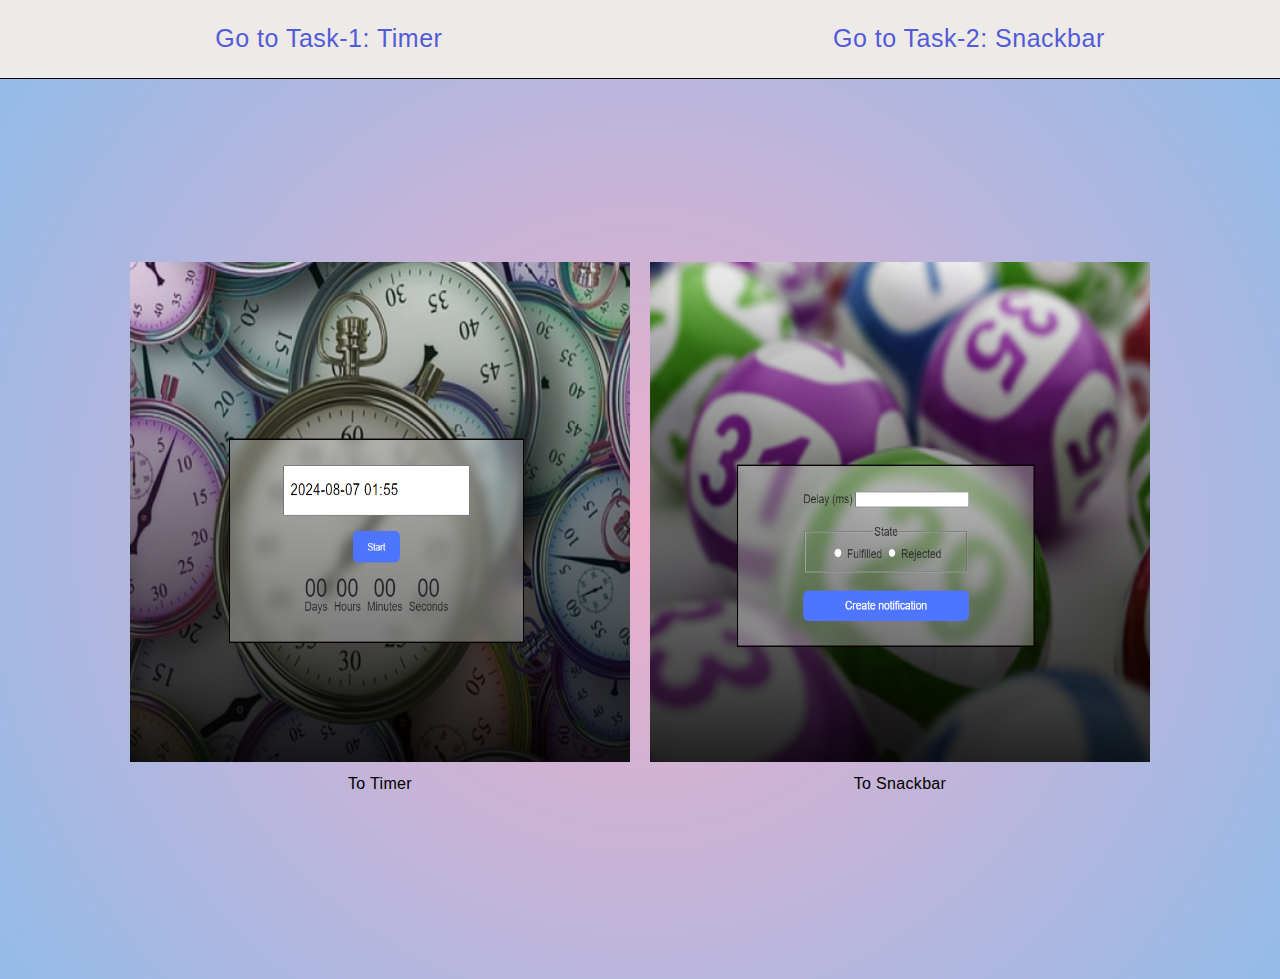
<file: src/index.html>
<!DOCTYPE html>
<html lang="en">
  <head>
    <meta charset="UTF-8" />
    <meta name="viewport" content="width=device-width, initial-scale=1.0" />
    <title>GOIT-JS-HM-10</title>
    <link rel="stylesheet" href="./css/styles.css" />
  </head>
  <body>

    <nav class="timer-nav">
      <a href="./1-timer.html" class="nav-link">Go to Task-1: Timer</a>
      <a href="./2-snackbar.html" class="nav-link">Go to Task-2: Snackbar</a>
    </nav>

    <section class="main-section">
      

      <div class="loader" id="loader" style="display: none"></div>

      <div class="links-container">
        <a href="./1-timer.html" class="nav-link main-nav">
          <img src="./img/timer.png" alt="timer" />
          <span>To Timer</span>
        </a>

        <a href="./2-snackbar.html" class="nav-link main-nav">
          <img src="./img/snackbar.png" alt="snackbar" />
          <span>To Snackbar</span>
        </a>
      </div>
    </section>

    <script src="./main.js"></script>
  </body>
</html>
</file>
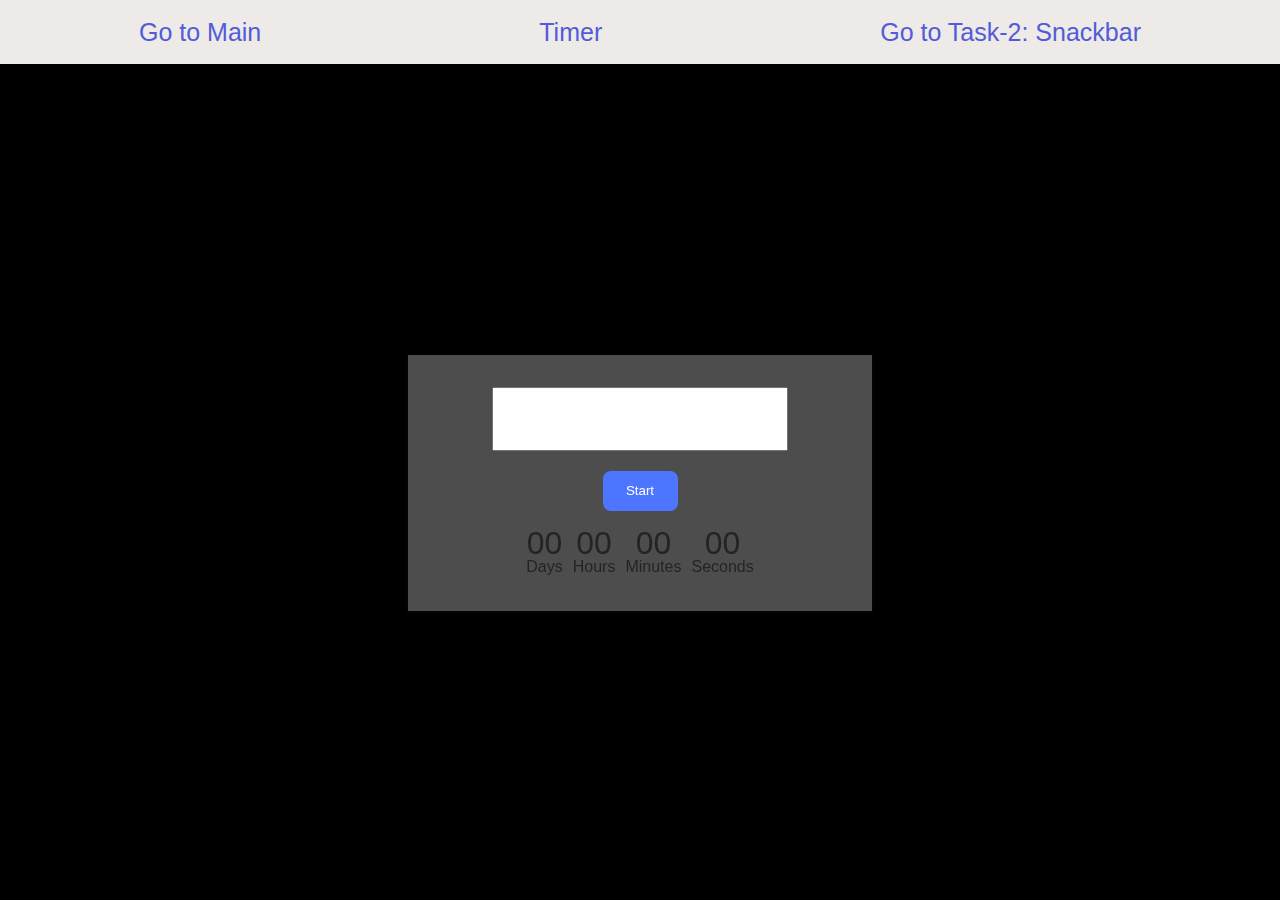
<file: src/1-timer.html>
<!DOCTYPE html>
<html lang="en">
<head>
    <meta charset="UTF-8">
    <meta name="viewport" content="width=device-width, initial-scale=1.0">
    <title>Task-1: Timer</title>
   
    <link rel="stylesheet" href="./css/styles.css">
</head>
<body class="timer-body">
   <nav class="timer-nav">
    <a href="./index.html">Go to Main</a>
    <a href="#">Timer</a>
    <a href="./2-snackbar.html">Go to Task-2: Snackbar</a>
   </nav>
    

<section class="timer-section">
    <div class="container-timer">
        <input type="text" id="datetime-picker" />
    <button type="button" data-start>Start</button>
    
    <div class="timer">
      <div class="field">
        <span class="value" data-days>00</span>
        <span class="label">Days</span>
      </div>
      <div class="field">
        <span class="value" data-hours>00</span>
        <span class="label">Hours</span>
      </div>
      <div class="field">
        <span class="value" data-minutes>00</span>
        <span class="label">Minutes</span>
      </div>
      <div class="field">
        <span class="value" data-seconds>00</span>
        <span class="label">Seconds</span>
      </div>
    </div>
    </div>
    </section>    
   
    
    
    <script type="module" src="./js/1-timer.js"></script>
</body>
</html>
</file>
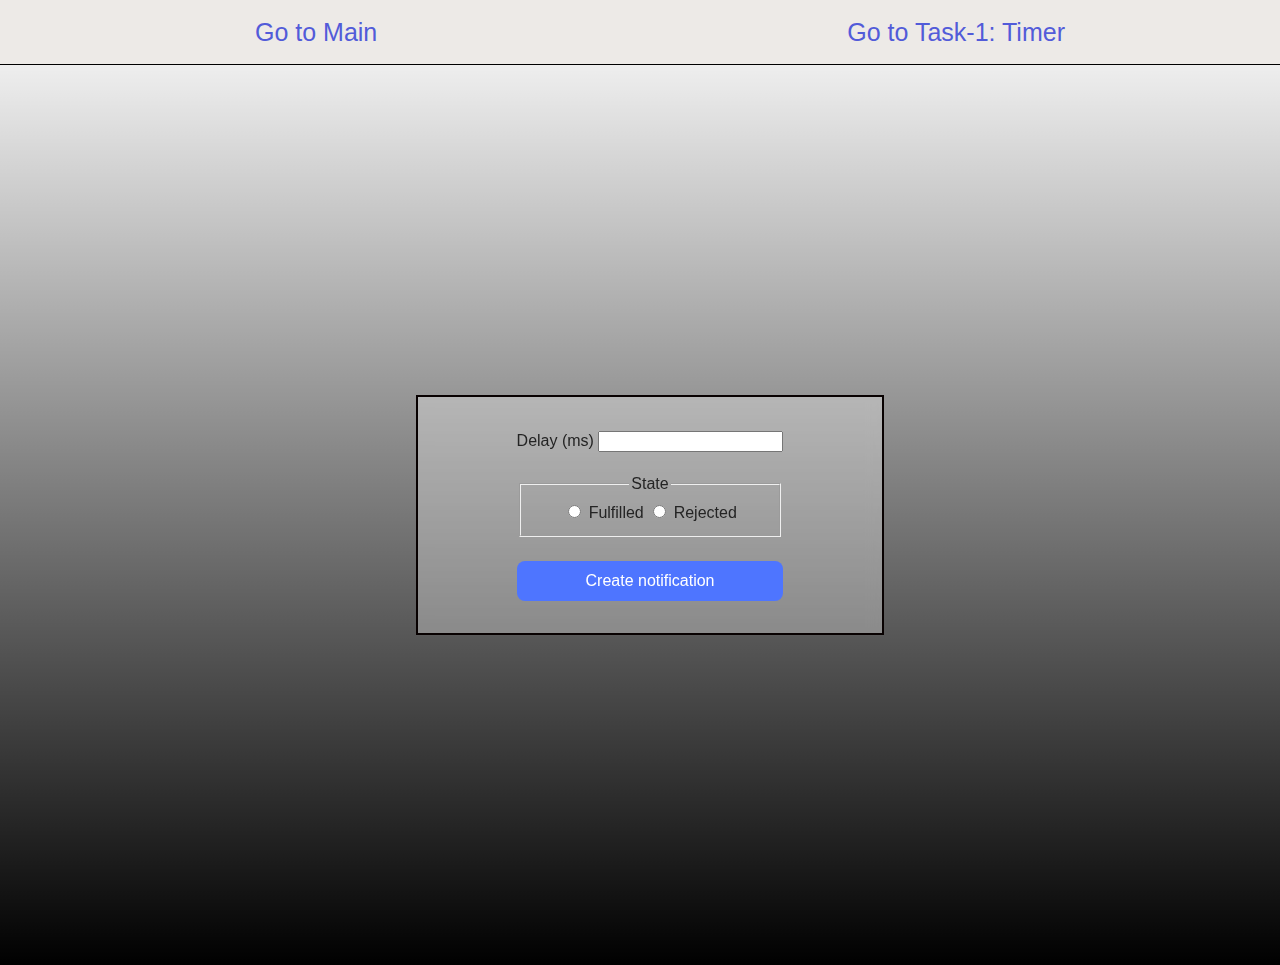
<file: src/2-snackbar.html>
<!DOCTYPE html>
<html lang="en">
  <head>
    <meta charset="UTF-8" />
    <meta name="viewport" content="width=device-width, initial-scale=1.0" />
    <title>Task-2: Snackbar</title>
    <link rel="stylesheet" href="./css/styles.css" />
  </head>
  <body class="snackbar-body">
    <nav class="timer-nav">
      <a href="./index.html">Go to Main</a>
      <a href="./1-timer.html">Go to Task-1: Timer</a>
    </nav>

    <section class="snackbar-section">
      <div class="snackbar-container">
        <form class="form">
          <label>
            Delay (ms)
            <input class="delay" type="number" name="delay" required />
          </label>

          <fieldset>
            <legend>State</legend>
            <label>
              <input type="radio" name="state" value="fulfilled" required />
              Fulfilled
            </label>
            <label>
              <input type="radio" name="state" value="rejected" required />
              Rejected
            </label>
          </fieldset>

          <button class="snackbar-btn" type="submit">Create notification</button>
        </form>
      </div>
    </section>

    <script type="module" src="./js/2-snackbar.js"></script>
  </body>
</html>
</file>
<file: src/css/styles.css>
/**
  |============================
  | include css partials with
  | default @import url()
  |============================
*/
@import url('./reset.css');
@import url('./vite-promo.css');
@import url('./header.css');

:root {
  font-family: Inter, Avenir, Helvetica, Arial, sans-serif;
  font-size: 16px;
  line-height: 24px;
  font-weight: 400;

  color: #242424;
  background-color: rgba(255, 255, 255, 0.87);

  font-synthesis: none;
  text-rendering: optimizeLegibility;
  -webkit-font-smoothing: antialiased;
  -moz-osx-font-smoothing: grayscale;
  -webkit-text-size-adjust: 100%;
}

body {
  margin: 0;
  padding: 0;
  overflow: hidden;
}

.timer-body {
  height: 100vh;
  font-family: Arial, sans-serif;
  box-sizing: border-box;
  display: flex;
  flex-direction: column;
  align-items: center;
  justify-content: center;
}

.timer {
  display: flex;
  gap: 10px;
}

.field {
  display: flex;
  flex-direction: column;
  align-items: center;
}

.value {
  font-size: 2rem;
}

.label {
  font-size: 1rem;
}

.timer-nav {
  display: flex;
  justify-content: space-around;
  width: 100%;
  font-size: 25px;
  padding: 20px;
  border-bottom: 1px solid black;
  background-color: rgb(237, 234, 231);
}

.timer-nav a {
  color: rgb(82, 91, 217);
  padding: 10px, 20px;
  transition: cubic-bezier(0.075, 0.82, 0.165, 1);
}

.timer-nav a:hover {
  color: rgb(5, 9, 66);
  transform: scale(1.1);
}

.timer-section {
  display: flex;
  align-items: center;
  height: 100vh;
  width: 100%;
  justify-content: center;
  padding: 0 10px;
  position: relative;
}

.timer-section::before {
  position: absolute;
  content: '';
  width: 100%;
  height: 100%;
  background: url(https://ukranews.com/upload/news/2019/10/27/5db4d1e1d57c4-time-3222267-960-720_1200.jpg),
    #000;
  background-position: center;
  background-size: cover;
  z-index: -1;
  border-image: fill 0 linear-gradient(#0001, #000);
}

.container-timer {
  display: flex;
  flex-direction: column;
  align-items: center;
  justify-content: center;
  width: 400px;
  gap: 20px;
  padding: 32px;
  border: 2px solid #080101;
  text-align: center;
  backdrop-filter: blur(8px);
  -webkit-backdrop-filter: blur(9px);
  margin: 0 auto;
  background: rgba(255, 255, 255, 0.3);
}

button {
  width: 75px;
  height: 40px;
  top: 372px;
  left: 28px;
  padding: 8px 16px 8px 16px;
  gap: 10px;
  border-radius: 8px;
  opacity: 0px;
  border: none;
  background-color: #4e75ff;
  color: #ffffff;
}

button:hover {
  background-color: #6c8cff;
}

button:disabled {
  background-color: #cfcfcf;
  color: #989898;
}

#datetime-picker {
  width: 272px;
  height: 40px;
  font-size: 20px;
  font-weight: 400;
  line-height: 24px;
  letter-spacing: 0.04em;
  text-align: left;
  padding: 10px;
}

#datetime-picker:hover {
  border-color: #000000;
  outline: none;
}

#datetime-picker:focus {
  border-color: #4e75ff;
  outline: none;
}

#datetime-picker:disabled {
  border-color: #FAFAFA;
  outline: none;
  background-color: #FAFAFA;
  color: #808080;
}


/* ================== Sneckbar section ========================= */


.snackbar-section{
  display: flex;
  align-items: center;
  height: 100vh;
  width: 100%;
  justify-content: center;
  padding: 0 10px;
  position: relative;
  background-image: url(https://habrastorage.org/getpro/geektimes/post_images/d30/3d5/b32/d303d5b32b669b8246d73b1a361f267b.jpg);
  background-repeat: no-repeat;
  background-size: cover;
  border-image: fill 0 linear-gradient(#0001, #000);

}

.snackbar-container {
  display: flex;
  flex-direction: column;
  align-items: center;
  justify-content: center;
  width: 400px;
  gap: 20px;
  padding: 32px;
  border: 2px solid #080101;
  text-align: center;
  backdrop-filter: blur(8px);
  -webkit-backdrop-filter: blur(9px);
  margin: 0 auto;

  background: rgba(255, 255, 255, 0.3);
}

.delay {
  margin-bottom: 20px;
}

.snackbar-btn {
 margin-top: 24px;
 width: 100%;
 background-color: #4E75FF;
 font-size: 16px;
 font-weight: 500;
}



.main-section {
  margin: 0;
  padding: 0;
  width: 100%;
  height: 100%;
  display: flex;
  justify-content: center;
  align-items: center;
  background: rgb(238,174,202);
background: radial-gradient(circle, rgba(238,174,202,1) 0%, rgba(148,187,233,1) 100%);
  
}


.loader {
  width: 45px;
  aspect-ratio: 1;
  --c: no-repeat linear-gradient(#000 0 0);
  background: 
    var(--c) 0%   50%,
    var(--c) 50%  50%,
    var(--c) 100% 50%;
  background-size: 20% 100%;
  animation: l1 1s infinite linear;
  position: fixed;
  top: 50%;
  left: 50%;
  transform: translate(-50%, -50%);
}

@keyframes l1 {
  0%  {background-size: 20% 100%,20% 100%,20% 100%}
  33% {background-size: 20% 10% ,20% 100%,20% 100%}
  50% {background-size: 20% 100%,20% 10% ,20% 100%}
  66% {background-size: 20% 100%,20% 100%,20% 10% }
  100%{background-size: 20% 100%,20% 100%,20% 100%}
}

.main-section {
  display: flex;
  justify-content: center;
  align-items: center;
  height: 100vh; 
  margin: 0;
}


.links-container {
  display: flex;
  gap: 20px; 
}


.nav-link {
  display: flex;
  flex-direction: column;
  align-items: center;
  text-decoration: none;
  color: #000;
}


.nav-link img {
  width: 500px; 
  height: auto;
  margin-bottom: 10px; 
  height: 500px;
}
</file>
